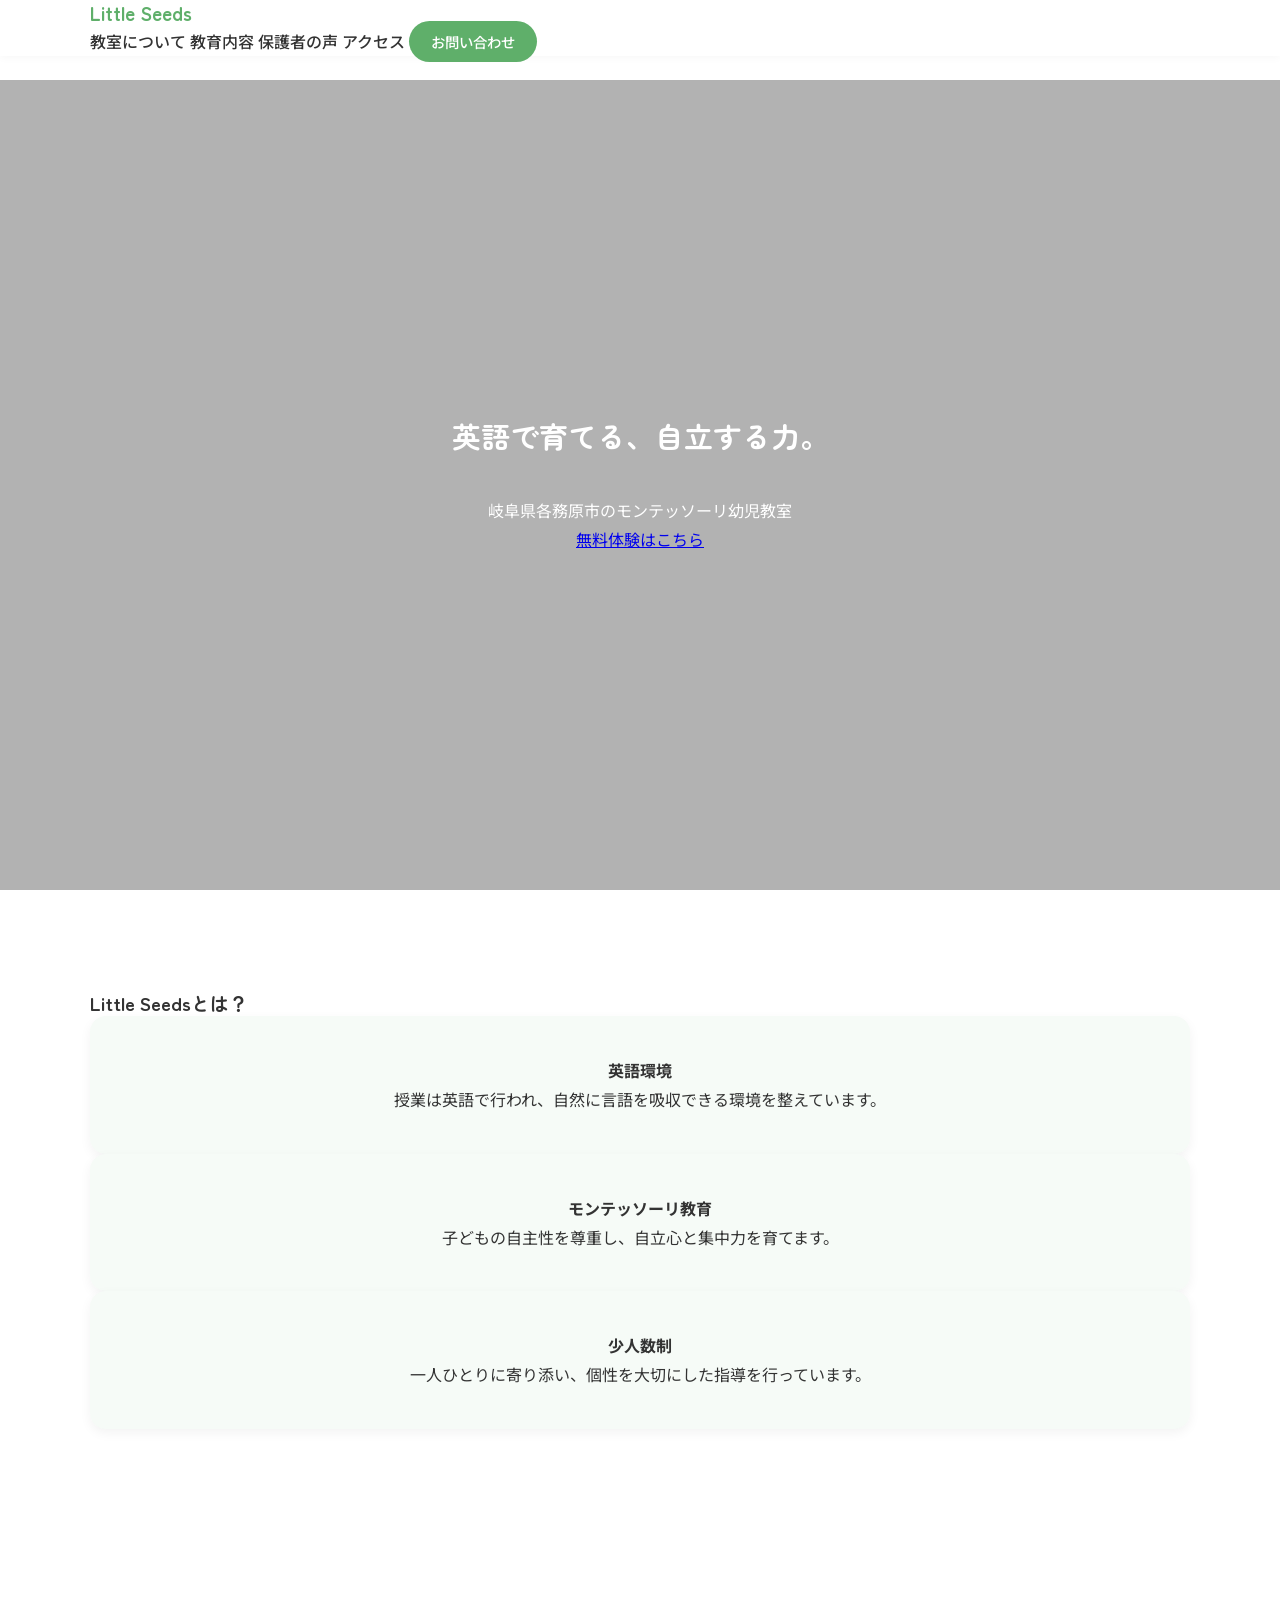
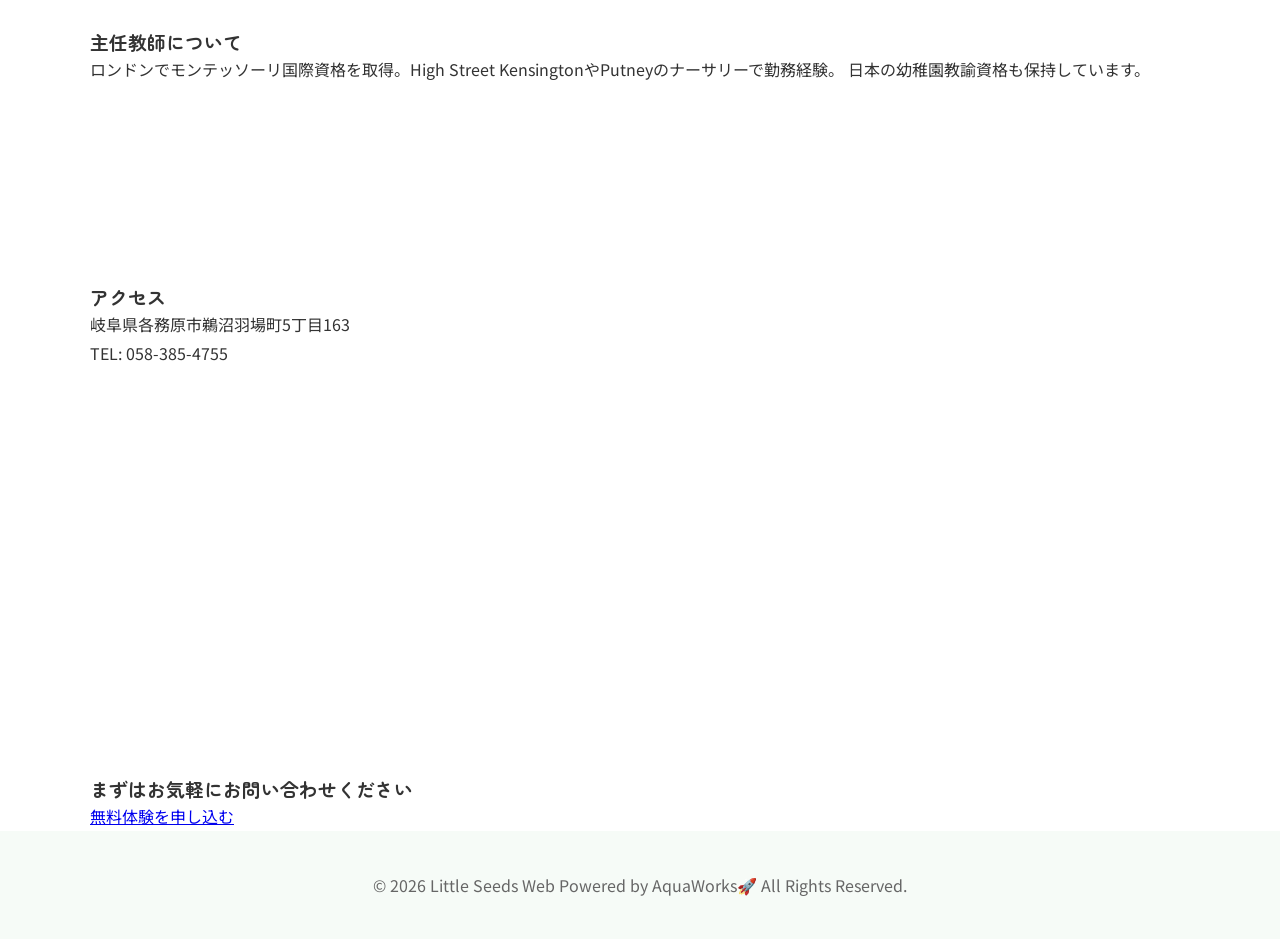
<file: index.html>
<!DOCTYPE html>
<html lang="ja">
<head>
  <meta charset="UTF-8">
  <meta name="viewport" content="width=device-width, initial-scale=1.0">
  <title>Little Seeds | 各務原市のモンテッソーリ幼児教室</title>
  <meta name="description" content="岐阜県各務原市の英語モンテッソーリ幼児教室 Little Seeds。無料体験受付中。">
  
  <!-- Google Fonts -->
  <link href="https://fonts.googleapis.com/css2?family=Zen+Maru+Gothic:wght@500;700&family=Noto+Sans+JP:wght@400;500;700&display=swap" rel="stylesheet">

  <link rel="stylesheet" href="css/style.css">
</head>
<body>
  <!-- ===== Header ===== -->
  <header class="header">
    <div class="container header-inner">
      <h1 class="logo">Little Seeds</h1>
      <nav class="nav">
        <a href="about.html">教室について</a>
        <a href="curriculum.html">教育内容</a>
        <a href="voices.html">保護者の声</a>
        <a href="Map.html">アクセス</a>
        <a href="contact.html" class="nav-cta">お問い合わせ</a>
      </nav>
    </div>
  </header>

  <!-- ===== Hero ===== -->
  <section class="hero">
    <div class="hero-content container">
      <h2>英語で育てる、自立する力。</h2>
      <p>岐阜県各務原市のモンテッソーリ幼児教室</p>
      <a href="contact.html" class="btn-primary">無料体験はこちら</a>
    </div>
  </section>

  <!-- ===== About ===== -->
  <section class="section">
    <div class="container">
      <h3 class="section-title">Little Seedsとは？</h3>
      <div class="cards">
        <div class="card">
          <h4>英語環境</h4>
          <p>授業は英語で行われ、自然に言語を吸収できる環境を整えています。</p>
        </div>
        <div class="card">
          <h4>モンテッソーリ教育</h4>
          <p>子どもの自主性を尊重し、自立心と集中力を育てます。</p>
        </div>
        <div class="card">
          <h4>少人数制</h4>
          <p>一人ひとりに寄り添い、個性を大切にした指導を行っています。</p>
        </div>
      </div>
    </div>
  </section>

  <!-- ===== Teacher ===== -->
  <section class="section bg-light">
    <div class="container teacher">
      <div class="teacher-text">
        <h3 class="section-title">主任教師について</h3>
        <p>
          ロンドンでモンテッソーリ国際資格を取得。High Street KensingtonやPutneyのナーサリーで勤務経験。
          日本の幼稚園教諭資格も保持しています。
        </p>
      </div>
    </div>
  </section>

  <!-- ===== Access ===== -->
  <section class="section">
    <div class="container">
      <h3 class="section-title">アクセス</h3>
      <p>岐阜県各務原市鵜沼羽場町5丁目163</p>
      <p>TEL: 058-385-4755</p>
      <iframe 
        src="https://www.google.com/maps?q=岐阜県各務原市鵜沼羽場町5丁目163&output=embed"
        width="100%" height="300" style="border:0;" allowfullscreen="" loading="lazy">
      </iframe>
    </div>
  </section>

  <!-- ===== Contact CTA ===== -->
  <section class="contact-cta">
    <div class="container">
      <h3>まずはお気軽にお問い合わせください</h3>
      <a href="contact.html" class="btn-primary">無料体験を申し込む</a>
    </div>
  </section>

  <!-- ===== Footer ===== -->
  <footer class="footer">
    <div class="container">
      <p>&copy; 2026 Little Seeds Web Powered by AquaWorks🚀 All Rights Reserved.</p>
    </div>
  </footer>
<script>
const hamburger = document.querySelector(".hamburger");
const navMenu = document.querySelector("nav ul");
const header = document.querySelector("header");

// ハンバーガー
hamburger.addEventListener("click", () => {
  hamburger.classList.toggle("active");
  navMenu.classList.toggle("active");
});

// スクロール検知
window.addEventListener("scroll", () => {
  if (window.scrollY > 50) {
    header.classList.add("scrolled");
  } else {
    header.classList.remove("scrolled");
  }
});
</script>
</body>
</html>
</file>
<file: css/style.css>
/* ====== Reset & Base ====== */
* {
  margin: 0;
  padding: 0;
  box-sizing: border-box;
}

body {
  font-family: 'Noto Sans JP', sans-serif;
  color: #333;
  background-color: #ffffff;
  line-height: 1.8;
  -webkit-font-smoothing: antialiased;
}

/* ====== Layout ====== */
.container {
  width: 90%;
  max-width: 1100px;
  margin: 0 auto;
}

.section {
  padding: 100px 0;
}

/* ====== Typography ====== */
h1, h2, h3 {
  font-family: 'Zen Maru Gothic', sans-serif;
  font-weight: 700;
  line-height: 1.4;
}

h1 {
  font-size: 2.4rem;
}

h2 {
  font-size: 1.8rem;
  margin-bottom: 40px;
  text-align: center;
}

p {
  font-size: 1rem;
}

/* ====== Buttons ====== */
.btn {
  display: inline-block;
  padding: 14px 36px;
  border-radius: 50px;
  background-color: #5FAF6A;
  color: #fff;
  text-decoration: none;
  font-weight: 600;
  transition: 0.3s ease;
  box-shadow: 0 4px 12px rgba(0, 0, 0, 0.05);
}

.btn:hover {
  background-color: #4c9958;
  transform: translateY(-2px);
}

/* ====== Hero Section ====== */
.hero {
  height: 90vh;
  display: flex;
  align-items: center;
  justify-content: center;
  text-align: center;
  background-size: cover;
  background-position: center;
  position: relative;
  color: #fff;
}

.hero::before {
  content: "";
  position: absolute;
  inset: 0;
  background: rgba(0, 0, 0, 0.3);
}

.hero-content {
  position: relative;
  z-index: 2;
  max-width: 700px;
}

/* ====== Cards ====== */
.card-grid {
  display: grid;
  grid-template-columns: repeat(3, 1fr);
  gap: 30px;
}

.card {
  background: #f6fbf7;
  padding: 40px;
  border-radius: 16px;
  text-align: center;
  box-shadow: 0 4px 12px rgba(0, 0, 0, 0.05);
  transition: 0.3s ease;
}

.card:hover {
  transform: translateY(-5px);
}

/* ====== Footer ====== */
footer {
  background: #f6fbf7;
  padding: 40px 0;
  text-align: center;
  font-size: 0.9rem;
  color: #666;
}

/* ====== Responsive ====== */
@media (max-width: 768px) {
  .card-grid {
    grid-template-columns: 1fr;
  }

  h1 {
    font-size: 1.8rem;
  }

  .section {
    padding: 70px 0;
  }
}
/* ====== Navbar ====== */
header {
  width: 100%;
  position: fixed;
  top: 0;
  left: 0;
  background: rgba(255, 255, 255, 0.9);
  backdrop-filter: blur(10px);
  z-index: 1000;
  box-shadow: 0 2px 8px rgba(0, 0, 0, 0.03);
}

.nav-container {
  max-width: 1100px;
  margin: 0 auto;
  padding: 20px 5%;
  display: flex;
  justify-content: space-between;
  align-items: center;
}

.logo {
  font-family: 'Zen Maru Gothic', sans-serif;
  font-weight: 700;
  font-size: 1.2rem;
  color: #5FAF6A;
  text-decoration: none;
}

nav ul {
  list-style: none;
  display: flex;
  gap: 30px;
}

nav a {
  text-decoration: none;
  color: #333;
  font-weight: 500;
  transition: 0.3s ease;
}

nav a:hover {
  color: #5FAF6A;
}

/* CTAボタン */
.nav-cta {
  padding: 10px 22px;
  background: #5FAF6A;
  color: #fff;
  border-radius: 50px;
  font-size: 0.9rem;
}

.nav-cta:hover {
  background: #4c9958;
}

/* スクロール分の余白 */
body {
  padding-top: 80px;
}
/* ====== Hamburger ====== */
.hamburger {
  display: none;
  flex-direction: column;
  gap: 6px;
  cursor: pointer;
}

.hamburger span {
  width: 25px;
  height: 3px;
  background: #333;
  transition: 0.3s ease;
}

/* アクティブ時 */
.hamburger.active span:nth-child(1) {
  transform: rotate(45deg) translate(5px, 5px);
}

.hamburger.active span:nth-child(2) {
  opacity: 0;
}

.hamburger.active span:nth-child(3) {
  transform: rotate(-45deg) translate(5px, -5px);
}

/* モバイルメニュー */
@media (max-width: 768px) {

  nav ul {
    position: fixed;
    top: 80px;
    right: -100%;
    width: 70%;
    height: calc(100vh - 80px);
    background: #ffffff;
    flex-direction: column;
    padding: 40px;
    gap: 25px;
    transition: 0.3s ease;
    box-shadow: -5px 0 15px rgba(0,0,0,0.05);
  }

  nav ul.active {
    right: 0;
  }

  .hamburger {
    display: flex;
  }
}
/* スクロール後 */
header.scrolled {
  background: #ffffff;
  box-shadow: 0 4px 12px rgba(0,0,0,0.05);
}
.intro{
margin-bottom:40px;
font-size:1.05rem;
line-height:1.8;
}

.voice-card{
background:#fff;
padding:30px;
border-radius:12px;
margin-bottom:30px;
box-shadow:0 8px 20px rgba(0,0,0,0.05);
}

.voice-card h3{
margin-bottom:5px;
}

.voice-author{
color:#6bbf77;
font-weight:600;
margin-bottom:15px;
}
.contact-form{
max-width:600px;
margin:auto;
display:flex;
flex-direction:column;
gap:20px;
}

.form-group{
display:flex;
flex-direction:column;
gap:6px;
}

.form-group label{
font-weight:600;
}

.form-group input,
.form-group textarea{
padding:12px;
border:1px solid #ddd;
border-radius:8px;
font-size:16px;
}

.form-group input:focus,
.form-group textarea:focus{
outline:none;
border-color:#4CAF50;
}
</file>
